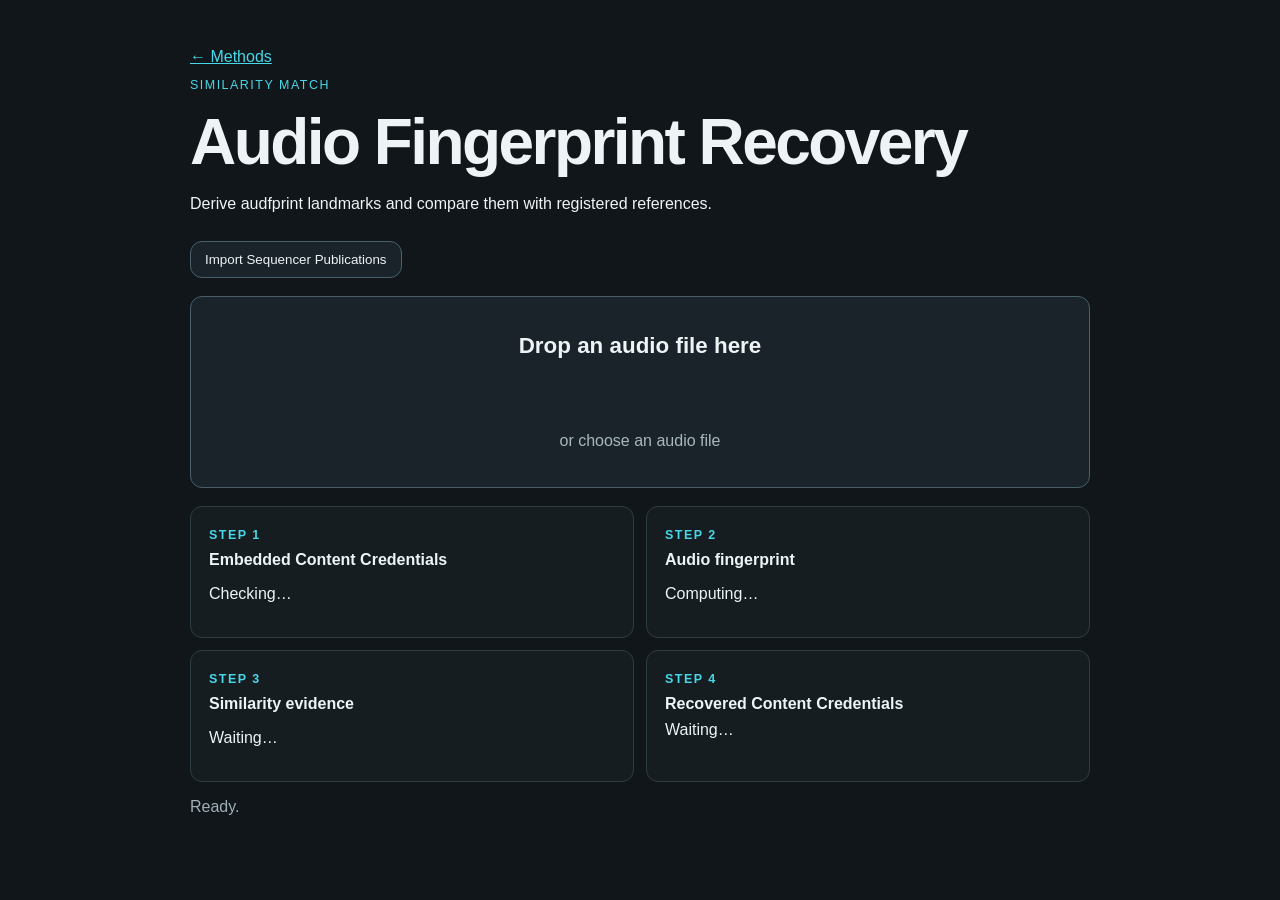
<file: tools/softbinding-resolver/static/fingerprint.html>
<!doctype html><html lang="en"><head><meta charset="utf-8"><meta name="viewport" content="width=device-width,initial-scale=1"><title>Fingerprint Recovery</title><link rel="stylesheet" href="style.css"></head><body data-method="fingerprint"><main><a href="/">← Methods</a><header><p class="eyebrow">SIMILARITY MATCH</p><h1>Audio Fingerprint Recovery</h1><p>Derive audfprint landmarks and compare them with registered references.</p></header><button id="import">Import Sequencer Publications</button><label id="drop" for="file"><strong>Drop an audio file here</strong><span>or choose an audio file</span><input id="file" type="file" accept="audio/*,.wav,.mp3"></label><section id="steps" hidden><article><b>STEP 1</b><h2>Embedded Content Credentials</h2><p id="embedded">Checking…</p></article><article><b>STEP 2</b><h2>Audio fingerprint</h2><p id="analysis">Computing…</p></article><article><b>STEP 3</b><h2>Similarity evidence</h2><p id="binding">Waiting…</p></article><article><b>STEP 4</b><h2>Recovered Content Credentials</h2><div id="result">Waiting…</div></article></section><p id="status">Ready.</p></main><script src="app.js"></script></body></html>
</file>
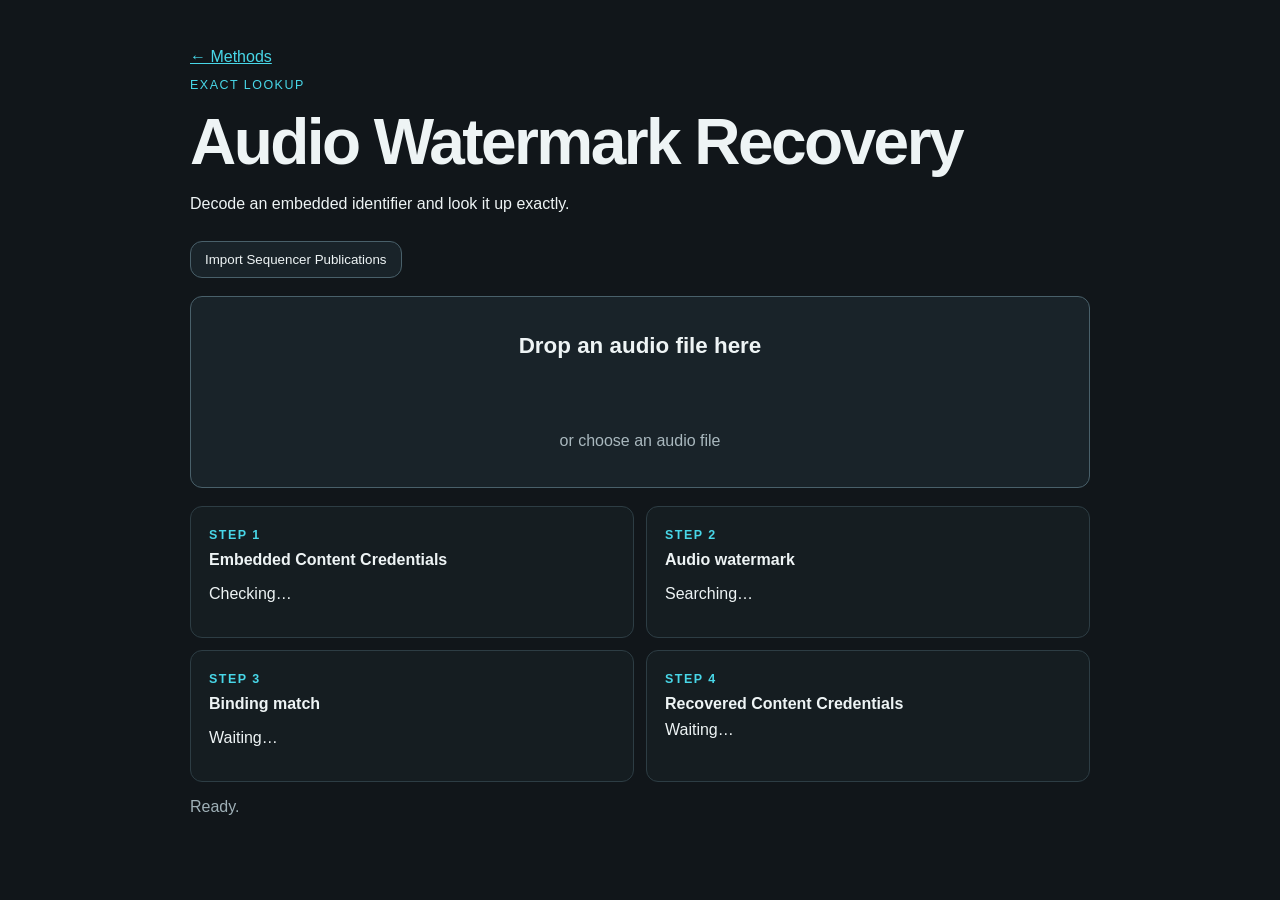
<file: tools/softbinding-resolver/static/watermark.html>
<!doctype html><html lang="en"><head><meta charset="utf-8"><meta name="viewport" content="width=device-width,initial-scale=1"><title>Watermark Recovery</title><link rel="stylesheet" href="style.css"></head><body data-method="watermark"><main><a href="/">← Methods</a><header><p class="eyebrow">EXACT LOOKUP</p><h1>Audio Watermark Recovery</h1><p>Decode an embedded identifier and look it up exactly.</p></header><button id="import">Import Sequencer Publications</button><label id="drop" for="file"><strong>Drop an audio file here</strong><span>or choose an audio file</span><input id="file" type="file" accept="audio/*,.wav,.mp3"></label><section id="steps" hidden><article><b>STEP 1</b><h2>Embedded Content Credentials</h2><p id="embedded">Checking…</p></article><article><b>STEP 2</b><h2>Audio watermark</h2><p id="analysis">Searching…</p></article><article><b>STEP 3</b><h2>Binding match</h2><p id="binding">Waiting…</p></article><article><b>STEP 4</b><h2>Recovered Content Credentials</h2><div id="result">Waiting…</div></article></section><p id="status">Ready.</p></main><script src="app.js"></script></body></html>
</file>
<file: tools/softbinding-resolver/static/style.css>
:root { color-scheme: dark; font-family: -apple-system, BlinkMacSystemFont, "Segoe UI", sans-serif; }
body { margin: 0; background: #11161a; color: #eef4f5; }
main { width: min(900px, calc(100% - 40px)); margin: 48px auto; }
header { margin-bottom: 28px; }
h1 { font-size: clamp(2rem, 6vw, 4rem); margin: 6px 0; letter-spacing: -.04em; }
.eyebrow, article b { color: #48d7e8; letter-spacing: .12em; font-size: .78rem; }
button, select, input[type="file"], #drop { border: 1px solid #49606a; border-radius: 12px; background: #192329; color: inherit; }
button { padding: 10px 14px; cursor: pointer; }
button:disabled, select:disabled { cursor: not-allowed; opacity: .55; }
select, input[type="file"] { box-sizing: border-box; width: 100%; padding: 10px; }
#drop { display: grid; place-items: center; min-height: 190px; margin: 18px 0; cursor: pointer; }
#drop strong { font-size: 1.4rem; }
#drop span { color: #a9b8be; }
#drop.active { border-color: #48d7e8; background: #163039; }
#file { display: none; }
#steps { display: grid; grid-template-columns: repeat(2, minmax(0, 1fr)); gap: 12px; }
article { padding: 18px; border: 1px solid #2d3d44; border-radius: 12px; background: #151d21; overflow-wrap: anywhere; }
article h2 { font-size: 1rem; margin: 8px 0; }
dl { display: grid; grid-template-columns: 130px 1fr; gap: 6px 12px; }
dt { color: #91a4ac; } dd { margin: 0; }
.warning { color: #ffd18a; }
a { color: #48d7e8; }
#status { color: #9fb0b7; }
.method-grid { display: grid; grid-template-columns: repeat(2, minmax(0, 1fr)); gap: 18px; margin: 32px 0; }
.method { display: block; padding: 24px; border: 1px solid #53616a; border-radius: 12px; color: inherit; text-decoration: none; background: #1c2428; }
.method:hover { border-color: #46b6d6; }
.converter { margin: 32px 0; padding: 24px; border: 1px solid #53616a; border-radius: 12px; background: #151d21; }
.converter h2 { margin: 8px 0; font-size: 1.6rem; }
.converter-controls { display: grid; grid-template-columns: 1fr 1.4fr auto; gap: 12px; align-items: end; margin-top: 20px; }
.converter-controls label { display: grid; gap: 8px; color: #a9b8be; font-size: .9rem; }
.download { display: inline-block; margin-top: 8px; }
.download[hidden] { display: none; }
@media (max-width: 750px) { #steps, .method-grid, .converter-controls { grid-template-columns: 1fr; } }
</file>
